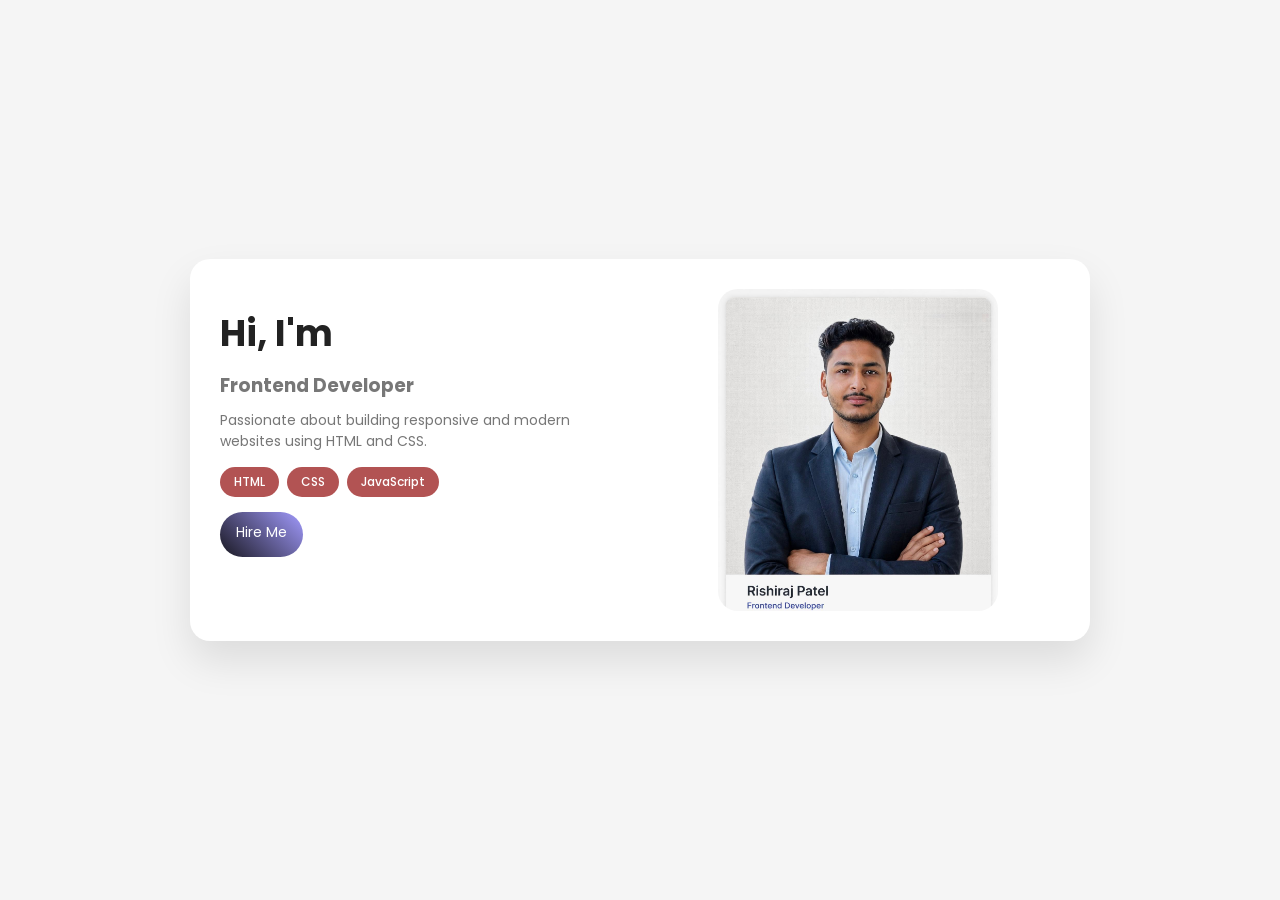
<file: portfoliocard/index.html>
<!doctype html>
<html lang="en">
  <head>
    <meta charset="UTF-8" />
    <meta name="viewport" content="width=device-width, initial-scale=1.0" />
    <title>Portfolio Card</title>

    <link
      href="https://fonts.googleapis.com/css2?family=Poppins:wght@300;400;600;700&display=swap"
      rel="stylesheet"
    />

    <link rel="stylesheet" href="style.css" />
  </head>
  <body>
    <div class="card">
      <div class="content1">
        <!-- LEFT CONTENT -->
        <div class="content">
          <h1>Hi, I'm <span>Rishiraj Patel</span></h1>
          <h3>Frontend Developer</h3>

          <p class="bio">
            Passionate about building responsive and modern websites using HTML
            and CSS.
          </p>

          <!-- SKILLS -->
          <div class="skills">
            <span class="skill">HTML</span>
            <span class="skill">CSS</span>
            <span class="skill">JavaScript</span>
          </div>

          <!-- BUTTONS -->
          <div class="buttons">
            <a href="#" class="btn primary">Hire Me</a>
            <a href="#" class="btn secondary">See Projects</a>
          </div>

          <!-- SOCIAL LINKS -->
          <div class="socials">
            <a href="#">GitHub</a>
            <a href="#">LinkedIn</a>
          </div>
        </div>

        <!-- RIGHT IMAGE -->
        <div class="image">
          <img src="rishiprofile.jpeg" alt="Profile Image" />
        </div>
      </div>
    </div>
  </body>
</html>
</file>
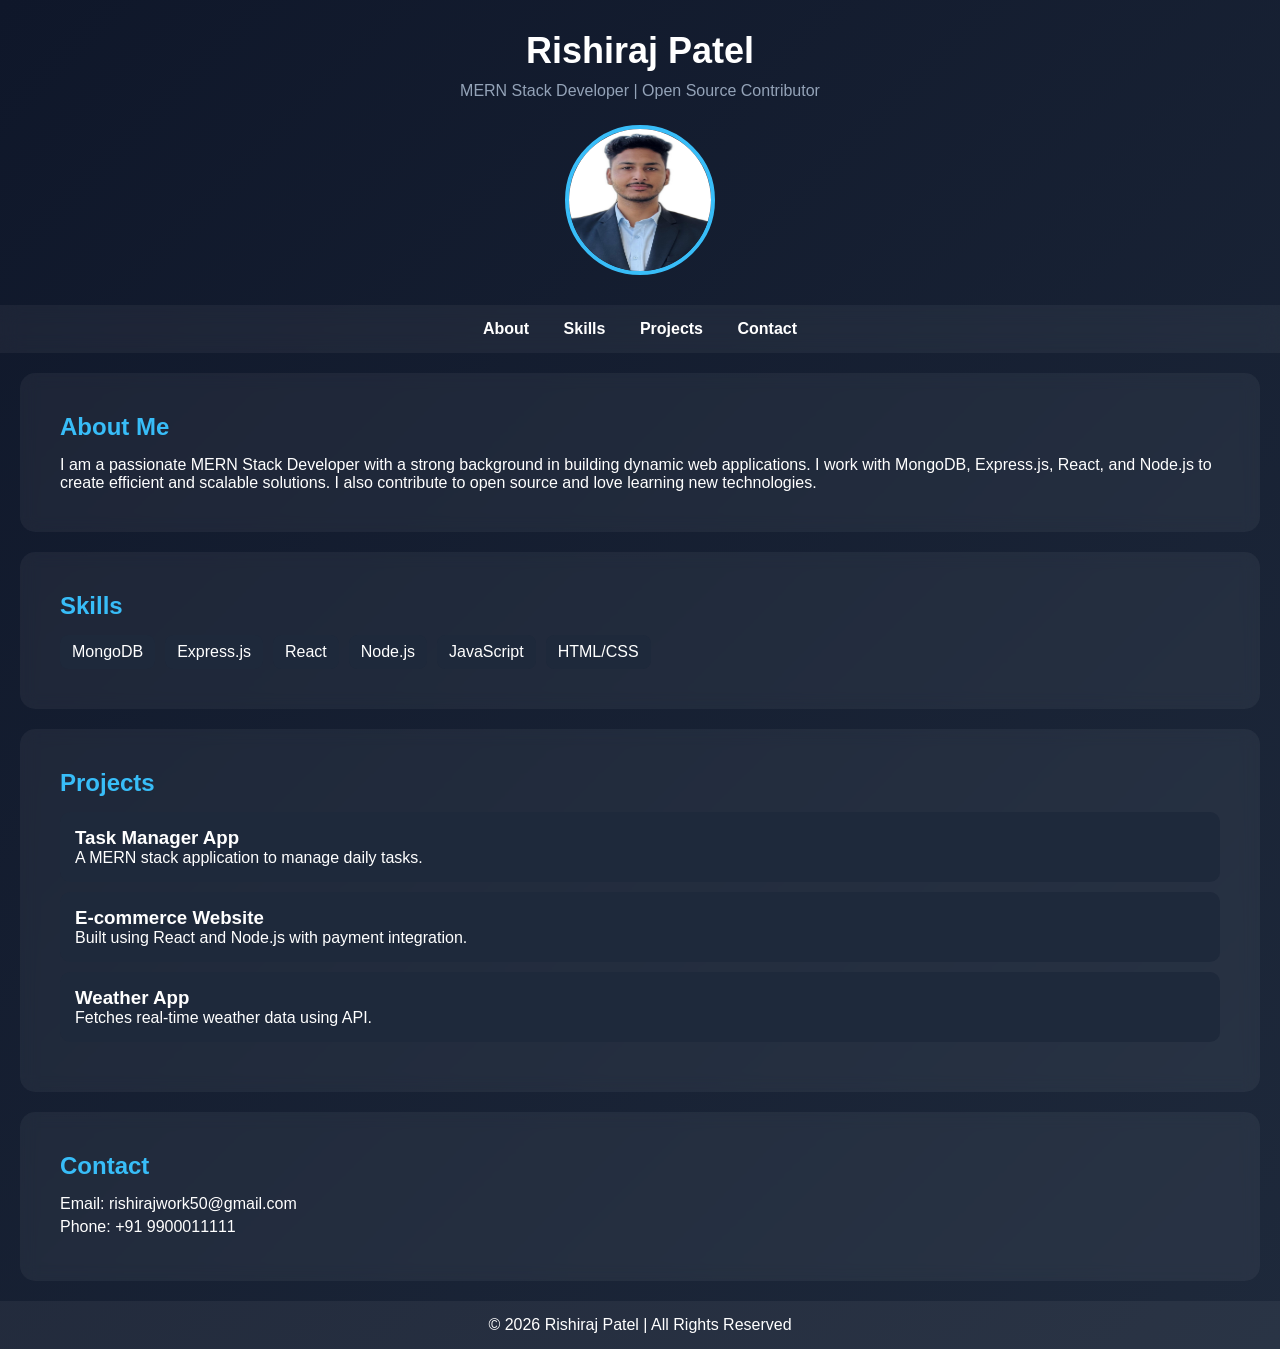
<file: Project1/index.html>
<!doctype html>
<html lang="en">
  <head>
    <meta charset="UTF-8" />
    <meta name="viewport" content="width=device-width, initial-scale=1.0" />
    <title>Rishiraj Patel Portfolio</title>
    <link rel="stylesheet" href="style.css" />
  </head>

  <body>
    <header>
      <h1>Rishiraj Patel</h1>
      <p>MERN Stack Developer | Open Source Contributor</p>
      <img src="mypic.jpeg" alt="profile" />
    </header>

    <nav>
      <ul>
        <li><a href="#about">About</a></li>
        <li><a href="#skills">Skills</a></li>
        <li><a href="#projects">Projects</a></li>
        <li>
          <a
            href="http://127.0.0.1:3000/Project1/contact.html?vscode-livepreview=true"
            target="_blank"
            >Contact</a
          >
        </li>
      </ul>
    </nav>

    <section id="about">
      <h2>About Me</h2>
      <p>
        I am a passionate MERN Stack Developer with a strong background in
        building dynamic web applications. I work with MongoDB, Express.js,
        React, and Node.js to create efficient and scalable solutions. I also
        contribute to open source and love learning new technologies.
      </p>
    </section>

    <section id="skills">
      <h2>Skills</h2>
      <ul>
        <li>MongoDB</li>
        <li>Express.js</li>
        <li>React</li>
        <li>Node.js</li>
        <li>JavaScript</li>
        <li>HTML/CSS</li>
      </ul>
    </section>

    <section id="projects">
      <h2>Projects</h2>

      <div class="project-box">
        <h3>Task Manager App</h3>
        <p>A MERN stack application to manage daily tasks.</p>
      </div>

      <div class="project-box">
        <h3>E-commerce Website</h3>
        <p>Built using React and Node.js with payment integration.</p>
      </div>

      <div class="project-box">
        <h3>Weather App</h3>
        <p>Fetches real-time weather data using API.</p>
      </div>
    </section>

    <section id="contact">
      <h2>Contact</h2>
      <p>Email: rishirajwork50@gmail.com</p>
      <p>Phone: +91 9900011111</p>
    </section>

    <footer>
      <p>© 2026 Rishiraj Patel | All Rights Reserved</p>
    </footer>
  </body>
</html>
</file>
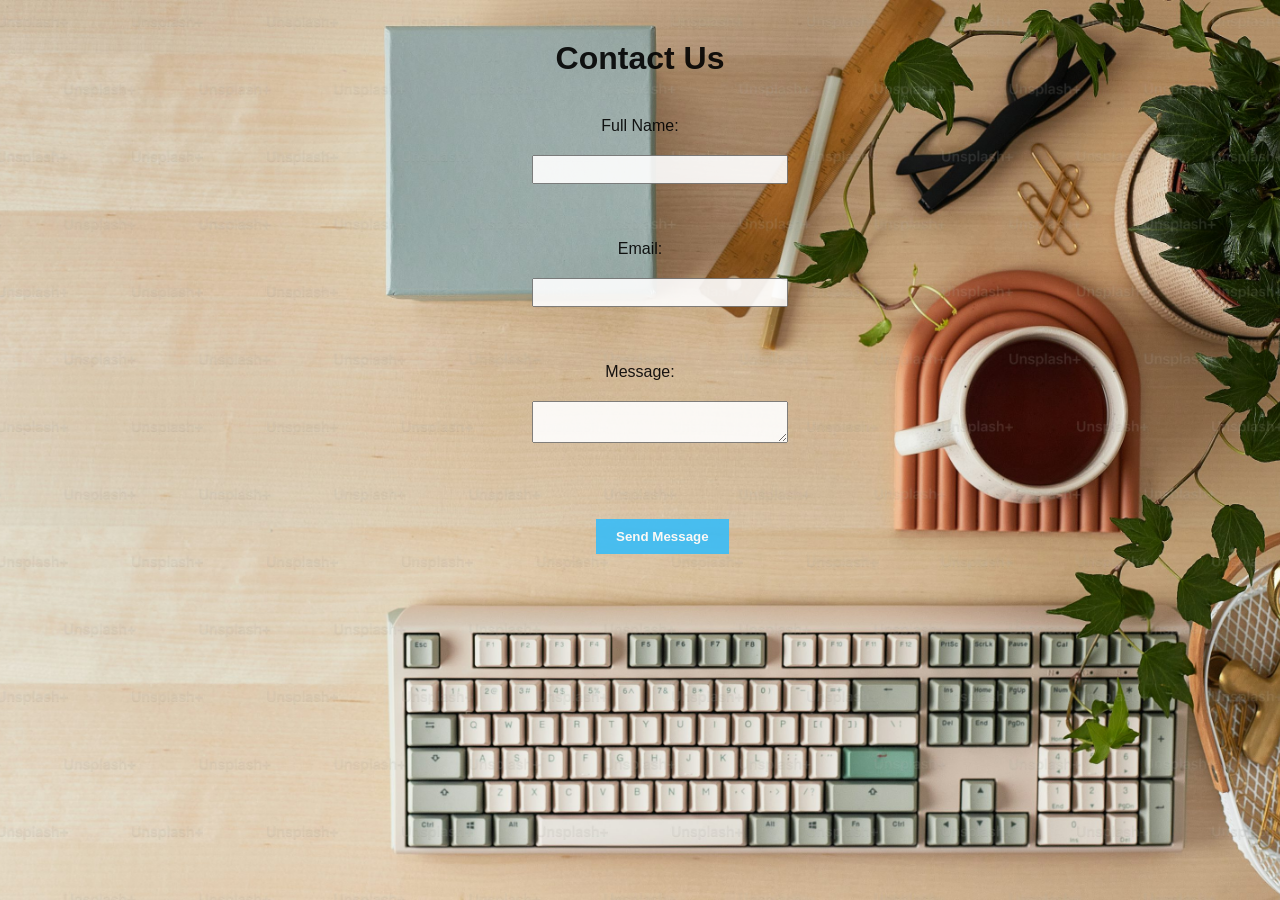
<file: Project1/contact.html>
<!doctype html>
<html lang="en">
  <head>
    <meta charset="UTF-8" />
    <meta name="viewport" content="width=device-width, initial-scale=1.0" />
    <title>Login page</title>
    <link rel="stylesheet" href="contact.css" />
  </head>
  <body>
    <h1 id="login">Contact Us</h1>
    <form>
      <label for="Fullname">Full Name:</label>
      <input type="text" id="Fullname" name="Fullname" /><br /><br />

      <label for="email">Email:</label>
      <input type="email" id="email" name="email" /><br /><br />

      <label for="message">Message:</label>
      <textarea id="message" name="message"></textarea><br /><br />

      <!-- <input type="submit" value="Login" /> -->
      <button onclick="alert('Message sent successfully!')">
        Send Message
      </button>
    </form>
  </body>
</html>
</file>
<file: portfoliocard/style.css>
:root {
  --bg: #f5f5f5;
  --card: #ffffff;
  --text: #222;
  --primary: #ffffff;
  --secondary: #777;
}

@media (prefers-color-scheme: dark) {
  :root {
    --bg: #121212;
    --card: #1e1e1e;
    --text: #f1f1f1;
    --secondary: #bbb;
  }
}

* {
  margin: 0;
  padding: 0;
  box-sizing: border-box;
  font-family: "Poppins", sans-serif;
}

body {
  background: var(--bg);
  min-height: 100vh;

  display: flex;
  justify-content: center;
  align-items: center;
}

.card {
  background: var(--card);
  padding: 30px;
  border-radius: 20px;
  width: 90%;
  max-width: 900px;

  box-shadow: 0 20px 40px rgba(0, 0, 0, 0.1);
  transition:
    transform 0.3s ease,
    box-shadow 0.3s ease;
}

.card:hover {
  transform: translateY(-5px);
  box-shadow: 0 25px 50px rgba(0, 0, 0, 0.15);
}

.content1 {
  display: flex;
  align-items: center;
  justify-content: space-between;
  gap: 30px;
}

.content {
  flex: 1;
}

.content h1 {
  font-size: 36px;
  margin-bottom: 10px;
  color: var(--text);
}

.content span {
  color: var(--primary);
}

.content h3 {
  color: var(--secondary);
  margin-bottom: 10px;
}

.bio {
  color: var(--secondary);
  margin-bottom: 15px;
  font-size: 14px;
}

.skills {
  display: flex;
  flex-wrap: wrap;
  gap: 8px;
  margin-bottom: 15px;
}

.skill {
  background: #b25353;
  color: #222;
  padding: 6px 14px;
  border-radius: 20px;
  font-size: 12px;
  font-weight: 500;
}

.skill:hover {
  transform: scale(1.1);
}

.buttons {
  display: flex;
  gap: 10px;
  margin-bottom: 15px;
}

.btn {
  padding: 10px 16px;
  border-radius: 25px;
  text-decoration: none;
  font-size: 14px;
  transition: all 0.3s ease;
}

.primary {
  background: linear-gradient(45deg, #181720, #a29bfe);
  color: white;
}

.primary:hover {
  transform: scale(1.05);
}

.secondary {
  border: 2px solid var(--primary);
  color: var(--primary);
}

.secondary:hover {
  background: var(--primary);
  color: rgb(174, 20, 20);
}

.socials {
  display: flex;
  gap: 15px;
}

.socials a {
  text-decoration: none;
  color: var(--primary);
  font-size: 14px;
  transition: 0.3s;
}

.socials a:hover {
  text-decoration: underline;
}

.image {
  flex: 1;
  display: flex;
  justify-content: center;
}

.image img {
  width: 100%;
  max-width: 280px;
  border-radius: 20px;
}

@media (max-width: 768px) {
  .content1 {
    flex-direction: column-reverse;
    text-align: center;
  }

  .buttons,
  .socials,
  .skills {
    justify-content: center;
  }
}
</file>
<file: Project1/style.css>
* {
  margin: 0;
  padding: 0;
  box-sizing: border-box;
}

body {
  font-family: "Segoe UI", sans-serif;
  background: linear-gradient(135deg, #0f172a, #1e293b);
  color: #fff;
}

header {
  display: flex;
  flex-direction: column;
  align-items: center;
  padding: 30px;
}

header h1 {
  font-size: 36px;
}

header p {
  color: #94a3b8;
  margin: 10px 0;
}

header img {
  width: 150px;
  height: 150px;
  border-radius: 50%;
  border: 4px solid #38bdf8;
  margin-top: 15px;
}

nav {
  background: rgba(255, 255, 255, 0.05);
  padding: 15px;
  backdrop-filter: blur(10px);
}

nav ul {
  text-align: center;
}

nav ul li {
  display: inline-block;
  margin: 0 15px;
}

nav ul li a {
  text-decoration: none;
  color: #fff;
  font-weight: bold;
  transition: 0.3s;
}

nav ul li a:hover {
  color: #dcdcdc;
}

section {
  padding: 40px;
  margin: 20px;
  border-radius: 15px;
  background: rgba(255, 255, 255, 0.05);
  backdrop-filter: blur(8px);
  transition: 0.3s;
}

section:hover {
  transform: translateY(-5px);
}

h2 {
  margin-bottom: 15px;
  color: #38bdf8;
}

#skills ul {
  list-style: none;
  display: flex;
  flex-wrap: wrap;
  gap: 10px;
}

#skills li {
  background: #1e293b;
  padding: 8px 12px;
  border-radius: 8px;
}

.project-box {
  background: #1e293b;
  padding: 15px;
  margin: 10px 0;
  border-radius: 10px;
  transition: 0.3s;
}

.project-box:hover {
  transform: scale(1.05);
}

#contact p {
  margin: 5px 0;
}

footer {
  text-align: center;
  padding: 15px;
  background: rgba(255, 255, 255, 0.05);
  margin-top: 20px;
}
</file>
<file: Project1/contact.css>
* {
  margin: 0;
  padding: 0;
  box-sizing: border-box;
}

body {
  background-image: url("contact1.jpg");

  background-size: cover;
  background-position: center;
  background-repeat: no-repeat;
  background-attachment: fixed;
  font-family: "Segoe UI", sans-serif;
  opacity: 0.9;
  /* blur: 90px; */
  /* background: linear-gradient(135deg, #0f172a, #1e293b); */
  /* color: #fff; */
}
h1 {
  text-align: center;
  padding: 20px;
}
#login {
  padding: 20px;
  margin: 20px;
}
label {
  text-align: center;
  position: relative;
  display: block;
  margin-bottom: 5px;
  /* left: 44%; */
}
input {
  position: relative;
  display: block;
  margin: 20px;
  left: 40%;
  padding: 5px;
  width: 20%;
}
button {
  position: relative;
  display: block;
  margin: 20px;
  left: 45%;
  padding: 10px 20px;
  background-color: #38bdf8;
  border: none;
  color: #fff;
  font-weight: bold;
  cursor: pointer;
}
textarea {
  position: relative;
  display: block;
  margin: 20px;
  left: 40%;
  padding: 5px;
  width: 20%;
}
</file>
